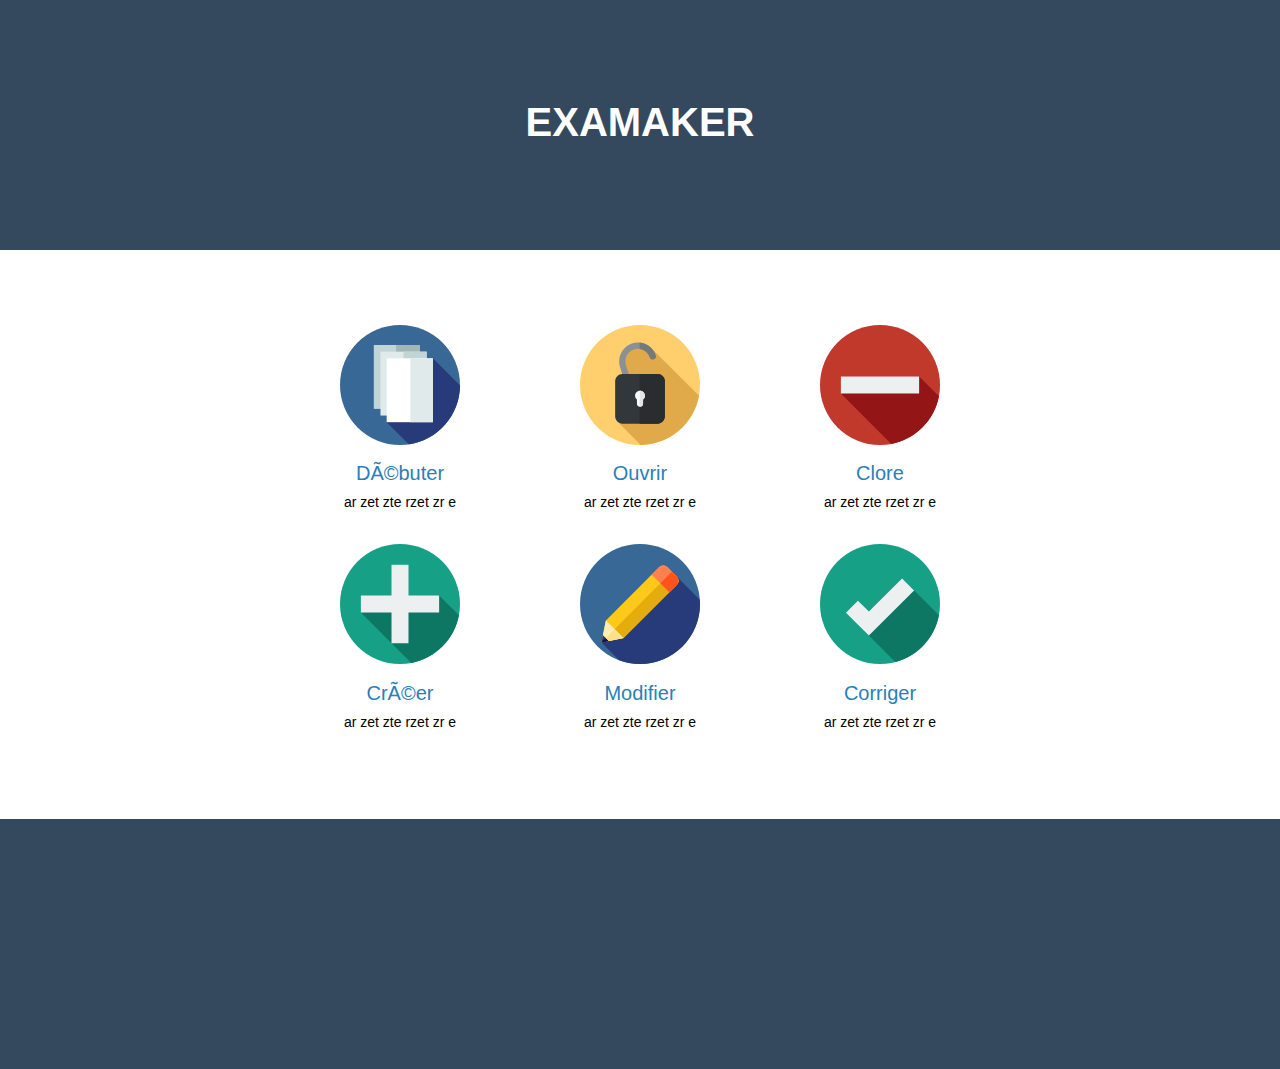
<file: index.html>
<!doctype html>
<html>
<head>
	<link rel="stylesheet" href="visu.css" />
	<title> Examaker </title>
	<meta charset="utfT-8"/>
</head>
  
	<header>
		<h1>EXAMAKER</h1>
	</header>
    
  <body>
      
  
	<div id="Boutons">
		<div class="Ligne">
			<div class="Case">
				<a href="connexionC.html" class="svg"><object type="image/svg+xml" data="document.svg" width="120" ></object></a>
				<h1>Débuter</h1><p>ar zet zte rzet zr e</p>
				</div>
			<div class="Case">			
				<a href="ExaMaker-brian/testupload.php" class="svg"><object type="image/svg+xml" data="padlock.svg" width="120" ></object></a>
				<h1>Ouvrir</h1><p>ar zet zte rzet zr e</p>
				</div>
			<div class="Case">
				<a href="" class="svg"><object type="image/svg+xml" data="minus-1.svg" width="120" ></object></a>
			<h1>Clore</h1><p>ar zet zte rzet zr e</p>
			</div>
		</div>
		<div class="Ligne">
			<div class="Case">
				<a href="connexionP.html" class="svg"><object type="image/svg+xml" data="plus-1.svg" width="120" ></object></a>
				<h1>Créer</h1><p>ar zet zte rzet zr e</p>
				</div>
			<div class="Case">			
				<a href="ExaMaker-brian/testupload.php" class="svg"><object type="image/svg+xml" data="pencil.svg" width="120" ></object></a>
				<h1>Modifier</h1><p>ar zet zte rzet zr e</p>
				</div>
			<div class="Case">
				<a href="" class="svg"><object type="image/svg+xml" data="checked-2.svg" width="120" ></object></a>
			<h1>Corriger</h1><p>ar zet zte rzet zr e</p>
			</div>
		</div>
		</div>
</div>
  
  
  </body>
	  
	  <footer>
	  </footer>
</html>
</file>
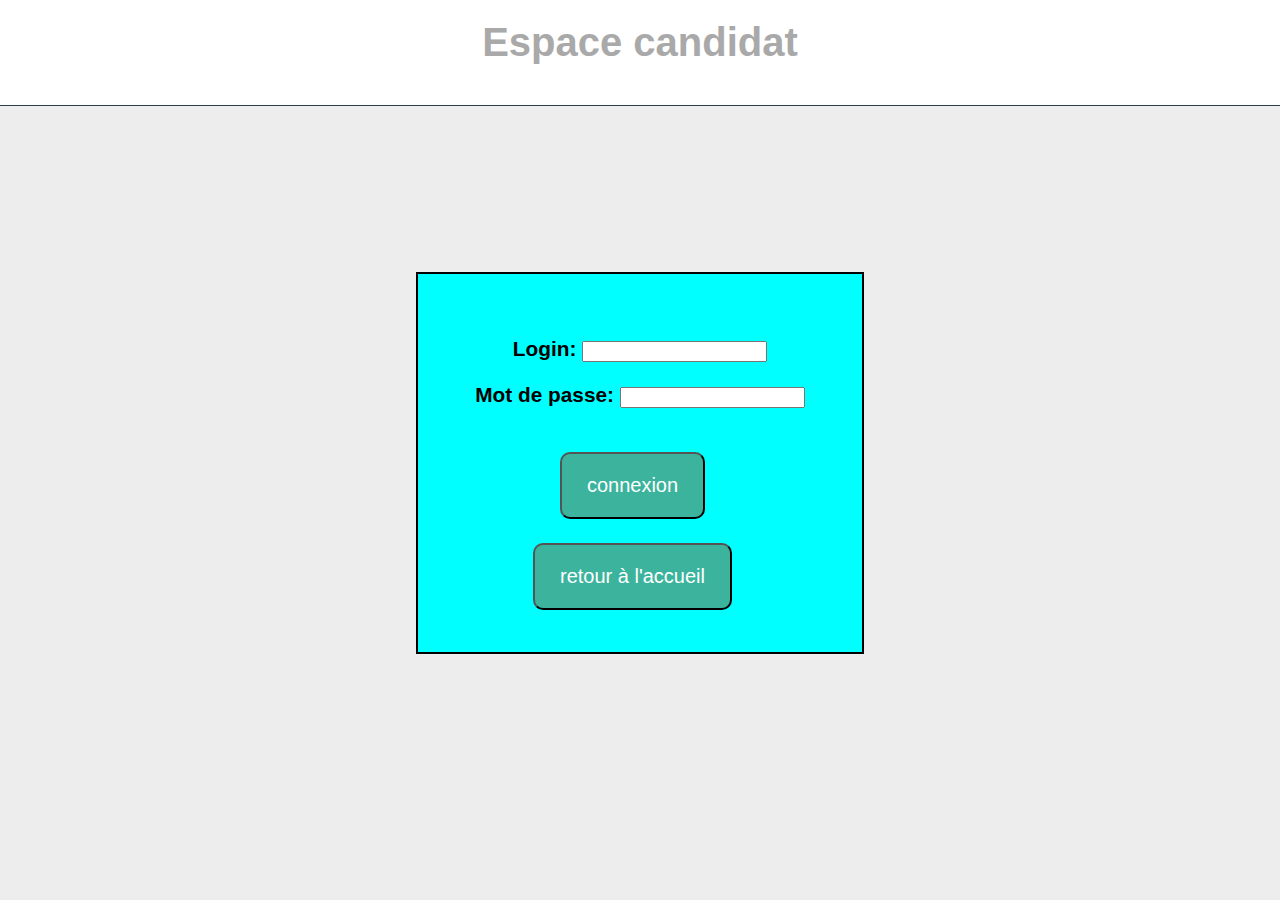
<file: connexionC.html>
<?php session_start() ?>
<!doctype html>
<html>
<head>
	<meta charset="utf-8">
	<link rel="stylesheet" href="creebis.css"/>
	<title>Connexion</title>
</head>

	<header>
		<h1>Espace candidat</h1> 
	</header>

<body>
	
	<div id="connex">
		<form method="post" action="connectionC.php">
			<p>Login:	<input type="text" name="login"/></p>
			<p>Mot de passe:	<input type="text" name="mdp"/></p><br/>
			<input class="validation" type="submit" value="connexion"/>
		</form>
		<br/> <a href="index.html"> <button class="validation"> retour à l'accueil </button> </a>
	</div>

</body>
</html>
</file>
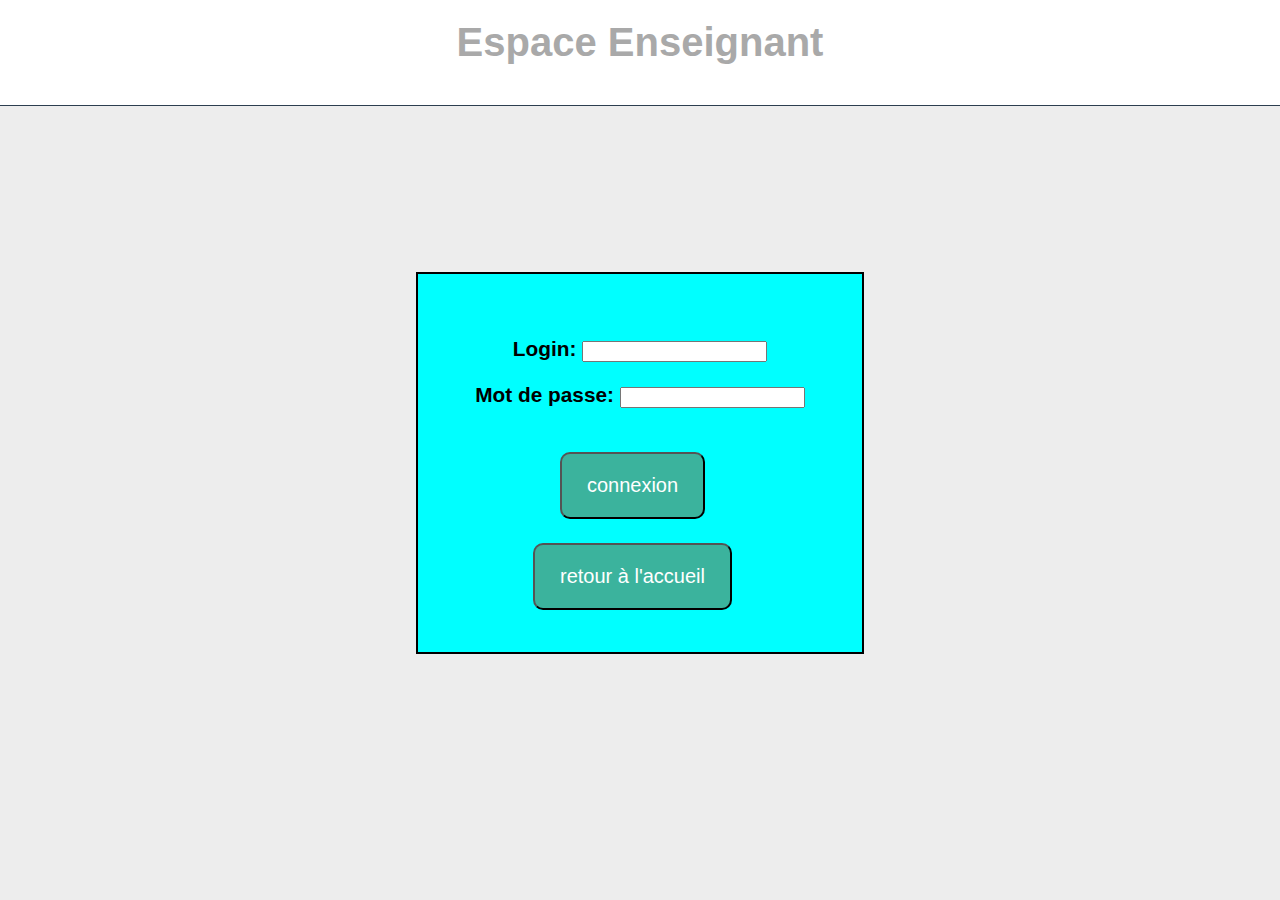
<file: connexionP.html>
<?php session_start() ?>
<!doctype html>
<html>
<head>
	<meta charset="utf-8">
	<link rel="stylesheet" href="creebis.css"/>
	<title>Connexion</title>
</head>

	<header>
		<h1>Espace Enseignant</h1> 
	</header>

<body>
	
	<div id="connex">
		<form method="post" action="validConnexionP.php">
			<p>Login:	<input type="text" name="login"/></p>
			<p>Mot de passe:	<input type="password" name="mdp"/></p><br/>
			
			<input class="validation" type="submit" value="connexion"/>
		</form>
		<br/> <a href="index.html"> <button class="validation"> retour à l'accueil </button> </a>
	</div>

</body>
</html>
</file>
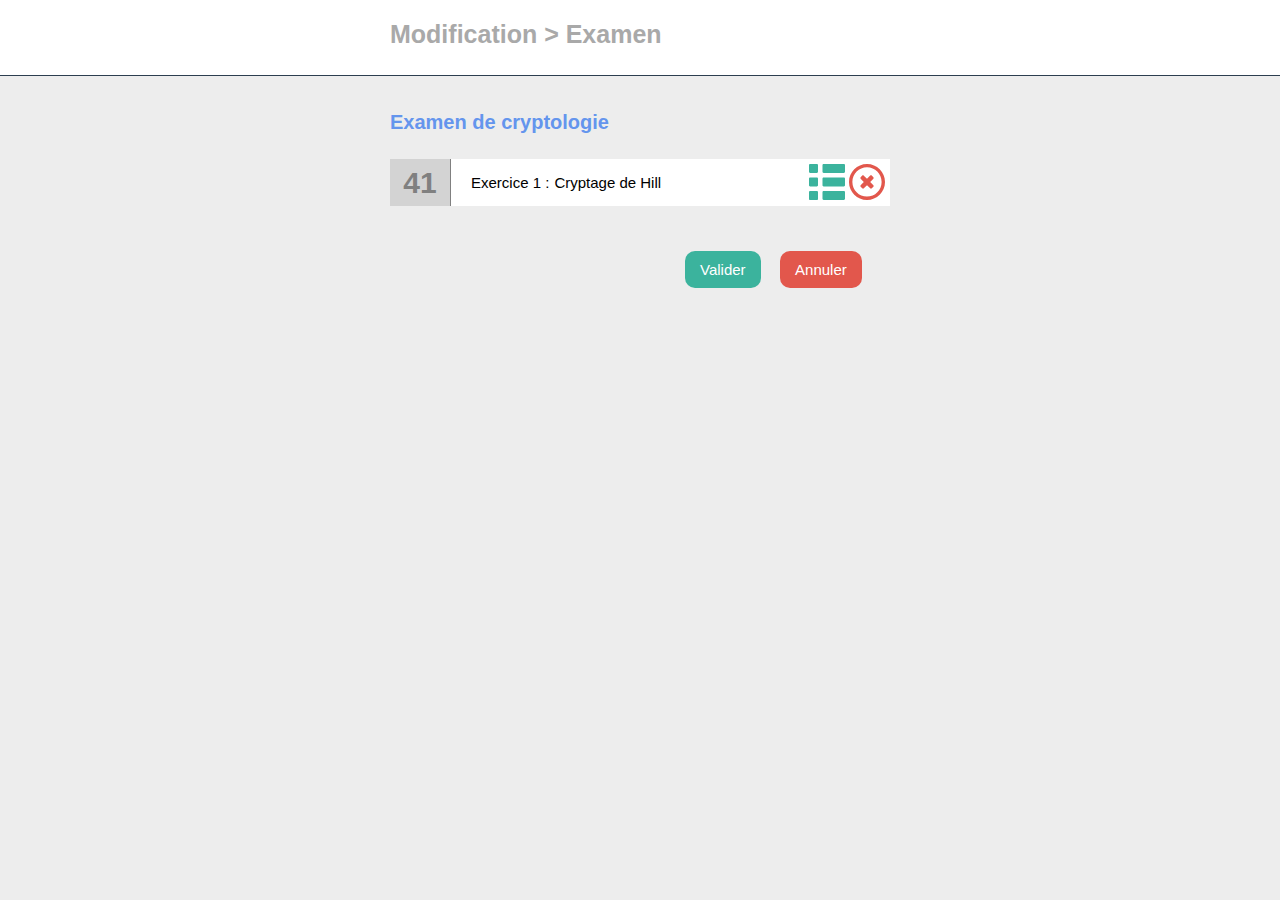
<file: cree.html>
<!doctype html>
<html>
<head>
	<link rel="stylesheet" href="cree.css" />
	<title> Examaker </title>
	<meta charset="utfT-8"/>
</head>
  
	<header>
		<h1>Modification > Examen</h1>
	</header>
    
  <body>
      <div id="Examen">
  <h2>Examen de cryptologie</h2>
				
				<div id="Exercice">
						<h3>41</h3>
							<p>Exercice 1 : </p>
						<p>Cryptage de Hill</p>
						<div id="SVG">
						<a href="" class="svg"><object type="image/svg+xml" data="list.svg" width="36" ></object></a>
						<a href="" class="svg"><object type="image/svg+xml" data="cancel.svg" width="36" ></object></a>
							</div>
					</div>
				
				<div id="Button">
				<a href="" style="background-color: #3bb39d">Valider</a>
				<a href="" style="background-color: #e2574c">Annuler</a>
					</div>
  </div>
  </body>
	  
	  <footer>
	  </footer>
</html>
</file>
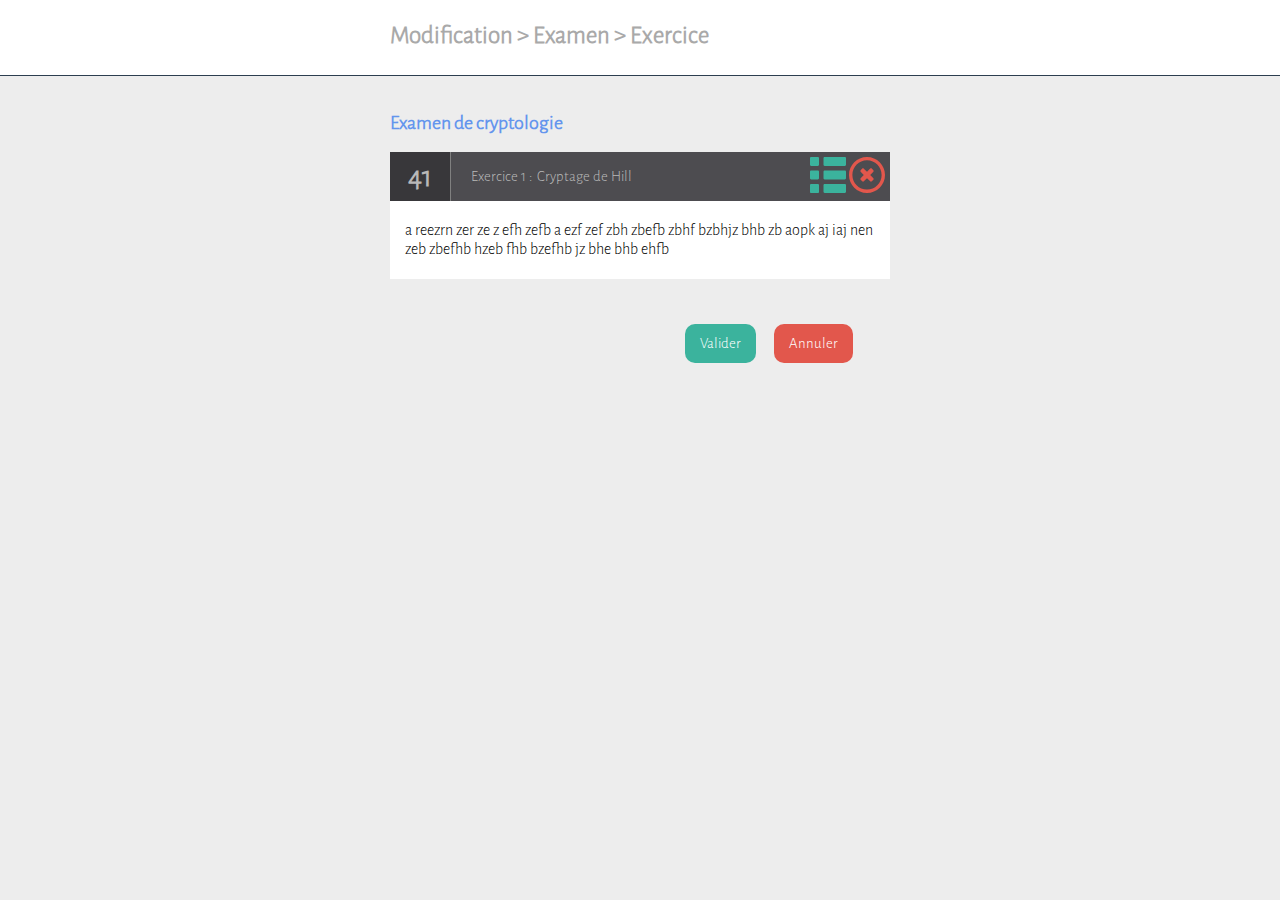
<file: cree2.html>
<!doctype html>
<html>
<head>
	<link rel="stylesheet" href="cree2.css" />
	<title> Examaker </title>
	<meta charset="utfT-8"/>
</head>
  
	<header>
		<h1>Modification > Examen > Exercice</h1>
	</header>
    
  <body>
      <div id="Examen">
  <h2>Examen de cryptologie</h2>
				
				<div class="Question">
						<div class="Barre">
						<h3>41</h3>
							<p>Exercice 1 : </p>
						<p>Cryptage de Hill</p>
						<div id="SVG">
						<a href="" class="svg"><object type="image/svg+xml" data="list.svg" width="36" ></object></a>
						<a href="" class="svg"><object type="image/svg+xml" data="cancel.svg" width="36" ></object></a>
						</div>
							</div>
						<div class="Ennonce">
						<p>a reezrn zer  ze z efh zefb a ezf zef zbh zbefb zbhf bzbhjz bhb zb aopk aj iaj nen zeb zbefhb hzeb fhb bzefhb jz bhe bhb ehfb </p>
						</div>
					</div>
				
				
				<div id="Button">
				<a href="" style="background-color: #3bb39d">Valider</a>
				<a href="" style="background-color: #e2574c">Annuler</a>
					</div>
  </div>
  </body>
	  
	  <footer>
	  </footer>
</html>
</file>
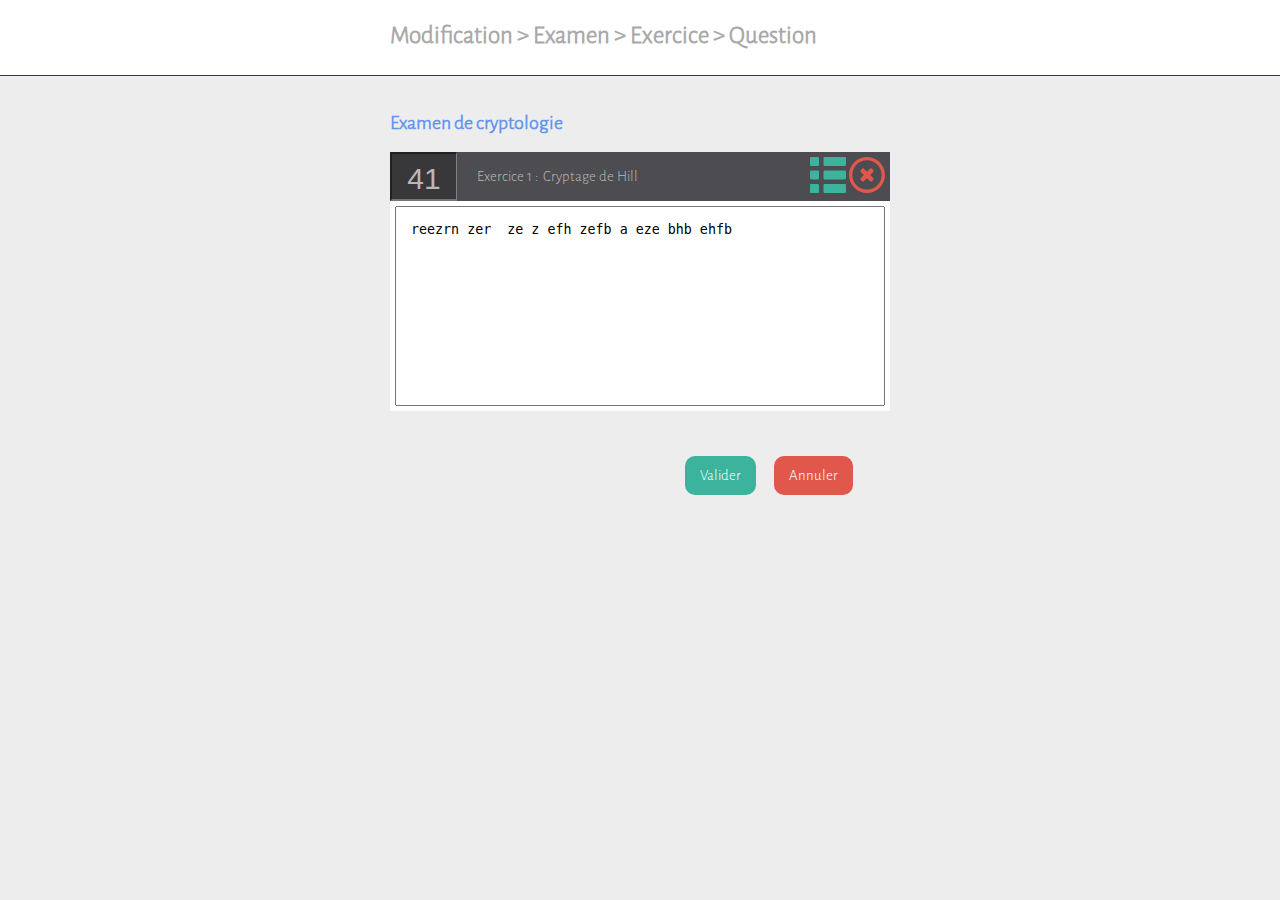
<file: cree3.html>
<!doctype html>
<html>
<head>
	<link rel="stylesheet" href="cree3.css" />
	<title> Examaker </title>
	<meta charset="utfT-8"/>
</head>
 
	<header>
		<h1>Modification > Examen > Exercice > Question</h1>
	</header>
    
  <body>
      <div id="Examen">
  <h2>Examen de cryptologie</h2>
					
				
				<div class="Question">
						<form>
						<div class="Barre">
						<input type="text", value="41">
							<p>Exercice 1 : </p>
						<p>Cryptage de Hill</p>
						<div id="SVG">
						<a href="" class="svg"><object type="image/svg+xml" data="list.svg" width="36" ></object></a>
						<a href="" class="svg"><object type="image/svg+xml" data="cancel.svg" width="36" ></object></a>
						</div>
							</div>
						<div class="Ennonce">
						<textarea>reezrn zer  ze z efh zefb a eze bhb ehfb</textarea>
						</div>
					</form>
					</div>
				
				
				<div id="Button">
				<a href="" style="background-color: #3bb39d">Valider</a>
				<a href="" style="background-color: #e2574c">Annuler</a>
					</div>
  </div>
  </body>
	  
	  <footer>
	  </footer>
</html>
</file>
<file: visu.css>
[html]
@font-face {
font-family: Alegreya;
src: local("AlegreyaSans-Regular.otf") format("opentype");
}
[/html]

header {
  background-color:  #2c3e50;
  height: 200px;
}

header {
  background-color:  #34495e;
  height: 250px;
}

header h1 {
	font-family: "AlegreyaSans-Regular", sans-serif;
	font-size: 40px;
	color: white;
	margin-left: auto;
	margin-right: auto;
	padding-top: 100px;
	margin-top: 0;
	width: 500px;
	text-align: center;
}

body{
  background-color: white;
	font-family: "AlegreyaSans-Regular", sans-serif;
	margin: 0;
}

#Boutons {
	margin-top: 75px;
	margin-bottom: 75px;
}

.Ligne {
	display: flex;
	flex-direction: row; 
	align-items: center;
	justify-content: center;
	margin-top: 20px;
}

.Case {
	width: 200px;
	margin-right: 20px;
	margin-left: 20px;
}

a.svg {
 position: relative;
 display: inline-block; 
	margin-left: 40px;
}

a.svg:after {
  content: ""; 
  position: absolute;
  top: 0;
  right: 0;
  bottom: 0;
  left:0;
}

@keyframes bounce {
	0%, 20%, 60%, 100% {
		-webkit-transform: translateY(0);
		transform: translateY(0);
	}

	40% {
		-webkit-transform: translateY(-20px);
		transform: translateY(-20px);
	}

	80% {
		-webkit-transform: translateY(-10px);
		transform: translateY(-10px);
	}
}

a:hover
{
   animation: bounce 1s;
}

.Case h1 {
	font-size: 20px;
	color: #2980b9;
	text-align: center;
	margin-right: auto;
	margin-left: auto;
	width: 120px;
	font-weight: normal;
	margin-bottom: 9px;
}

.Case p {
	font-size: 14px;
	text-align: center;
	width: 200px;
	margin-top: 2px;
	margin-right: auto;
	margin-left: auto;
}

footer {
	background-color:  #34495e;
	height: 250px;
}
</file>
<file: creebis.css>
@font-face {
font-family: Alegreya;
src: local("AlegreyaSans-Light.otf") format("opentype");
}


header {
	background-color:  white;
	height: 105px;
	border-bottom: 1px solid #2c3e50;
	font-family: "AlegreyaSans-Light", sans-serif;
}

header h1 {
	font-size: 40px;
	text-align: center;
		margin-left: auto;
		margin-right: auto;
		width: 500px;
		padding-top: 20px;
	font-style: normal;
	margin-top: 0;
	color: darkgrey;
}

body {
		background-color: #ededed;
		margin: 0px;
		font-family: "AlegreyaSans-Light", sans-serif;
}


#connex {
	border: 2px solid black;
	background-color: cyan;
	padding-bottom: 2em;
	padding-top: 2em;
	margin-left: 20em;
	margin-right: 20em;
	margin-top: 8em;
	text-align: center;
	font-size: 130%;
}

#connex p{
	font-weight: bold;
}


.notif{
	font-size: 120%;
	font-weight: bold;
	color: red;
	text-decoration: none;
}

.validation{
		background-color: #3bb39d;
	font-size: 20px;
	color: white;
	padding: 20px;
	padding-right: 25px;
	padding-left: 25px;
	border-radius: 10px;
	margin-right: 15px;
	text-decoration: none;
}

.validation:hover{
	background-color: black;
	
}

#Button a {
	background-color: #3bb39d;
	font-size: 20px;
	color: white;
	padding: 20px;
	padding-right: 25px;
	padding-left: 25px;
	border-radius: 10px;
	margin-right: 15px;
	text-decoration: none;
}

#Button a:hover{
	background-color: black;
	
}


#Button{
	margin-top: 100px;
	margin-left: 200px;
}
</file>
<file: cree.css>
@font-face {
font-family: Alegreya;
src: local("AlegreyaSans-Light.otf") format("opentype");
}


header {
  background-color:  white;
  height: 75px;
	border-bottom: 1px solid #2c3e50;
	font-family: "AlegreyaSans-Light", sans-serif;
}

header h1 {
	font-size: 25px;
	text-align: left;
		margin-left: auto;
		margin-right: auto;
		width: 500px;
		padding-top: 20px;
	font-style: normal;
	margin-top: 0;
	color: darkgrey;
}

body {
		background-color: #ededed;
		margin: 0px;
		font-family: "AlegreyaSans-Light", sans-serif;
}

#Examen {
		margin-top: 35px;
		width: 500px;
		margin-left: auto;
		margin-right: auto;
}

div h2 {
		font-size: 20px;
		color: cornflowerblue;
		
}

#Exercice {
		padding: 0px;
		width: 500px;
		margin-left: auto;
		margin-right: auto;
		background-color: white;
		display: flex;
	margin-top: 25px;
}

#Exercice p {
		font-size: 15px;
		padding-left: 5px;
}


#Exercice h1 {
		font-size: 15px;
}

#Exercice h3 {
		font-size: 15px;
		background-color: lightgrey;
		margin: 0;
padding-top: 7px;
	width: 60px;
	font-size: 30px;
	text-align: center;
	color: grey;
	border-right: 1px solid grey;
	margin-right: 15px;
}

#SVG {
	margin-top: 5px;
	margin-left: auto;
	margin-right: 5px;
}

a.svg {
 position: relative;
 display: inline-block; 
}

a.svg:after {
  content: ""; 
  position: absolute;
  top: 0;
  right: 0;
  bottom: 0;
  left:0;
}

#Button a {
	font-size: 15px;
	color: white;
	padding: 10px;
	padding-right: 15px;
	padding-left: 15px;
	border-radius: 10px;
	margin-right: 15px;
	text-decoration: none;
}

#Button {
	margin-top: 55px;
	margin-right: 5px;
	margin-left: auto;
	width: 200px;
}
</file>
<file: cree2.css>
@font-face {
font-family: 'AlegreyaSans-Light';
src: url('AlegreyaSans-Light.otf') format('opentype');
}


header {
  background-color:  #2c3e50;
  height: 200px;
}

header {
  background-color:  white;
  height: 75px;
	border-bottom: 1px solid #2c3e50;
	font-family: "AlegreyaSans-Light", sans-serif;
}

header h1 {
	font-size: 25px;
	text-align: left;
		margin-left: auto;
		margin-right: auto;
		width: 500px;
		padding-top: 20px;
	font-style: normal;
	margin-top: 0;
	color: darkgrey;
}

body {
		background-color: #ededed;
		margin: 0px;
		font-family: "AlegreyaSans-Light", sans-serif;
}

#Examen {
		margin-top: 35px;
		width: 500px;
		margin-left: auto;
		margin-right: auto;
}

div h2 {
		font-size: 20px;
		color: cornflowerblue;
		width: 230px;
}

.Barre {
		padding: 0px;
		width: 500px;
		margin-left: auto;
		margin-right: auto;
		background-color: #4d4c50;
		display: flex;
}

.Barre p {
		font-size: 15px;
		padding-left: 5px;
	color: #b8b8b8;
}

.Question .Ennonce {
	background-color: white;
	width: 500px;
}

.Ennonce p {
	margin-top: 0;
	padding-top: 20px;
	padding-left: 15px;
	padding-right: 15px;
	padding-bottom: 20px;
}

.Barre h1 {
		font-size: 15px;
}

.Barre h3 {
		font-size: 15px;
		background-color: #38373a;
		margin: 0;
padding-top: 7px;
	width: 60px;
	font-size: 30px;
	text-align: center;
	color: #b8b8b8;
	border-right: 1px solid grey;
	margin-right: 15px;
}

#SVG {
	margin-top: 5px;
	margin-left: auto;
	margin-right: 5px;
}

a.svg {
 position: relative;
 display: inline-block; 
}

a.svg:after {
  content: ""; 
  position: absolute;
  top: 0;
  right: 0;
  bottom: 0;
  left:0;
}

#Button a {
	font-size: 15px;
	color: white;
	padding: 10px;
	padding-right: 15px;
	padding-left: 15px;
	border-radius: 10px;
	margin-right: 15px;
	text-decoration: none;
}

#Button {
	margin-top: 55px;
	margin-right: 5px;
	margin-left: auto;
	width: 200px;
}
</file>
<file: cree3.css>
@font-face {
font-family: 'AlegreyaSans-Light';
src: url('AlegreyaSans-Light.otf') format('opentype');
}


header {
  background-color:  #2c3e50;
  height: 200px;
}

header {
  background-color:  white;
  height: 75px;
	border-bottom: 1px solid #2c3e50;
	font-family: "AlegreyaSans-Light", sans-serif;
}

header h1 {
	font-size: 25px;
	text-align: left;
		margin-left: auto;
		margin-right: auto;
		width: 500px;
		padding-top: 20px;
	font-style: normal;
	margin-top: 0;
	color: darkgrey;
}

body {
		background-color: #ededed;
		margin: 0px;
		font-family: "AlegreyaSans-Light", sans-serif;
}

#Examen {
		margin-top: 35px;
		width: 500px;
		margin-left: auto;
		margin-right: auto;
}

div h2 {
		font-size: 20px;
		color: cornflowerblue;
}

.Barre {
		padding: 0px;
		width: 500px;
		margin-left: auto;
		margin-right: auto;
		background-color: #4d4c50;
		display: flex;
}

.Barre p {
		font-size: 15px;
		padding-left: 5px;
	color: #b8b8b8;
}

.Question .Ennonce {
	background-color: white;
	width: 500px;
}

.Ennonce textarea {
	width: 490px;
	height: 200px;
	box-sizing: border-box;
	resize: none;
	margin-top: 0;
	padding: 15px;
	margin: 5px;
	margin-bottom: 0px;
}

.Barre h1 {
		font-size: 15px;
}

.Barre input[type=text] {
		font-size: 15px;
		background-color: #38373a;
		margin: 0;
padding-top: 7px;
	width: 60px;
	font-size: 30px;
	text-align: center;
	color: #b8b8b8;
	border-right: 1px solid grey;
	margin-right: 15px;
}

#SVG {
	margin-top: 5px;
	margin-left: auto;
	margin-right: 5px;
}

a.svg {
 position: relative;
 display: inline-block; 
}

a.svg:after {
  content: ""; 
  position: absolute;
  top: 0;
  right: 0;
  bottom: 0;
  left:0;
}

#Button a {
	font-size: 15px;
	color: white;
	padding: 10px;
	padding-right: 15px;
	padding-left: 15px;
	border-radius: 10px;
	margin-right: 15px;
	text-decoration: none;
}

#Button {
	margin-top: 55px;
	margin-right: 5px;
	margin-left: auto;
	width: 200px;
}
</file>
